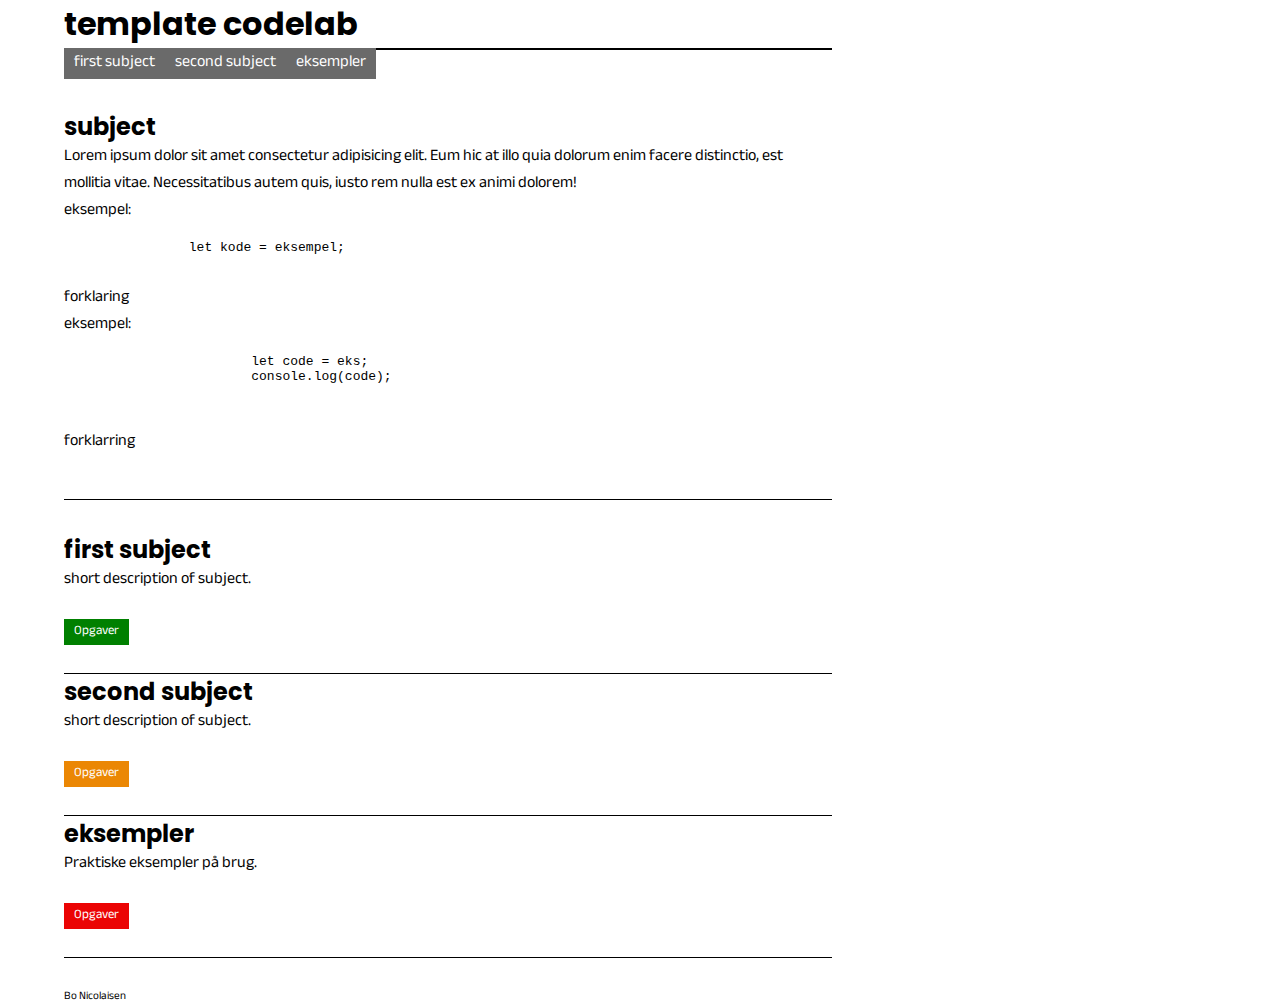
<file: index.html>
<!DOCTYPE html>
<!--[if lt IE 7]>      <html class="no-js lt-ie9 lt-ie8 lt-ie7"> <![endif]-->
<!--[if IE 7]>         <html class="no-js lt-ie9 lt-ie8"> <![endif]-->
<!--[if IE 8]>         <html class="no-js lt-ie9"> <![endif]-->
<!--[if gt IE 8]>      <html class="no-js"> <!--<![endif]-->
<html>

<head>
    <meta charset="utf-8">
    <meta http-equiv="X-UA-Compatible" content="IE=edge">
    <title>template codeLab</title>
    <meta name="description" content="">
    <meta name="viewport" content="width=device-width, initial-scale=1">
    <link rel="stylesheet" href="assets/css/template/main.css">
    <script src="assets/js/template/uvtemplate.js" defer></script>
</head>

<body>

    <header id="top">
        <h1>template codelab</h1>
        <nav id="mainMenu">
            <!-- menu generated by js from sections by id -->
        </nav>
        <article class="mainDescription">
            <h2>subject</h2>
            <p>Lorem ipsum dolor sit amet consectetur adipisicing elit. Eum hic at illo quia dolorum enim facere
                distinctio, est mollitia vitae. Necessitatibus autem quis, iusto rem nulla est ex animi dolorem!</p>
            eksempel:

            <pre>
                <code>
                let kode = eksempel;
            </code>
            </pre>

            <p>forklaring
                <br>
                eksempel:
            </p>

            <pre>
                        <code>
                        let code = eks;
                        console.log(code);

                    </code>
                    </pre>
            <p>forklarring</p><br>


        </article>

    </header>


    <section id="sectionOne">
        <h2>first subject</h2>
        <p>short description of subject.</p> <br>
        <ul class="assignmentNav">
            <li><a class="easy" href="firstPage.html">Opgaver</a></li>

        </ul>


        <footer class="sectionFooter">
            <!--   <a href="#top">back</a> -->
        </footer>

    </section>



    <section id="sectionTwo">
        <h2>second subject</h2>
        <p>short description of subject.</p> <br>

        <ul class="assignmentNav">
            <li><a class="medium" href="secondPage.html">Opgaver</a></li>

        </ul>


        <footer class="sectionFooter">
            <!--      <a href="#top">back</a> -->
        </footer>

    </section>

    <section id="sectionTwo">
        <h2>eksempler</h2>
        <p>Praktiske eksempler på brug.</p> <br>

        <ul class="assignmentNav">
            <li><a class="hard" href="examples.html">Opgaver</a></li>

        </ul>


        <footer class="sectionFooter">
            <!--      <a href="#top">back</a> -->
        </footer>

    </section>



    <footer>
        <article class="footerInfo">
            Bo Nicolaisen
        </article>
    </footer>



</body>

</html>
</file>
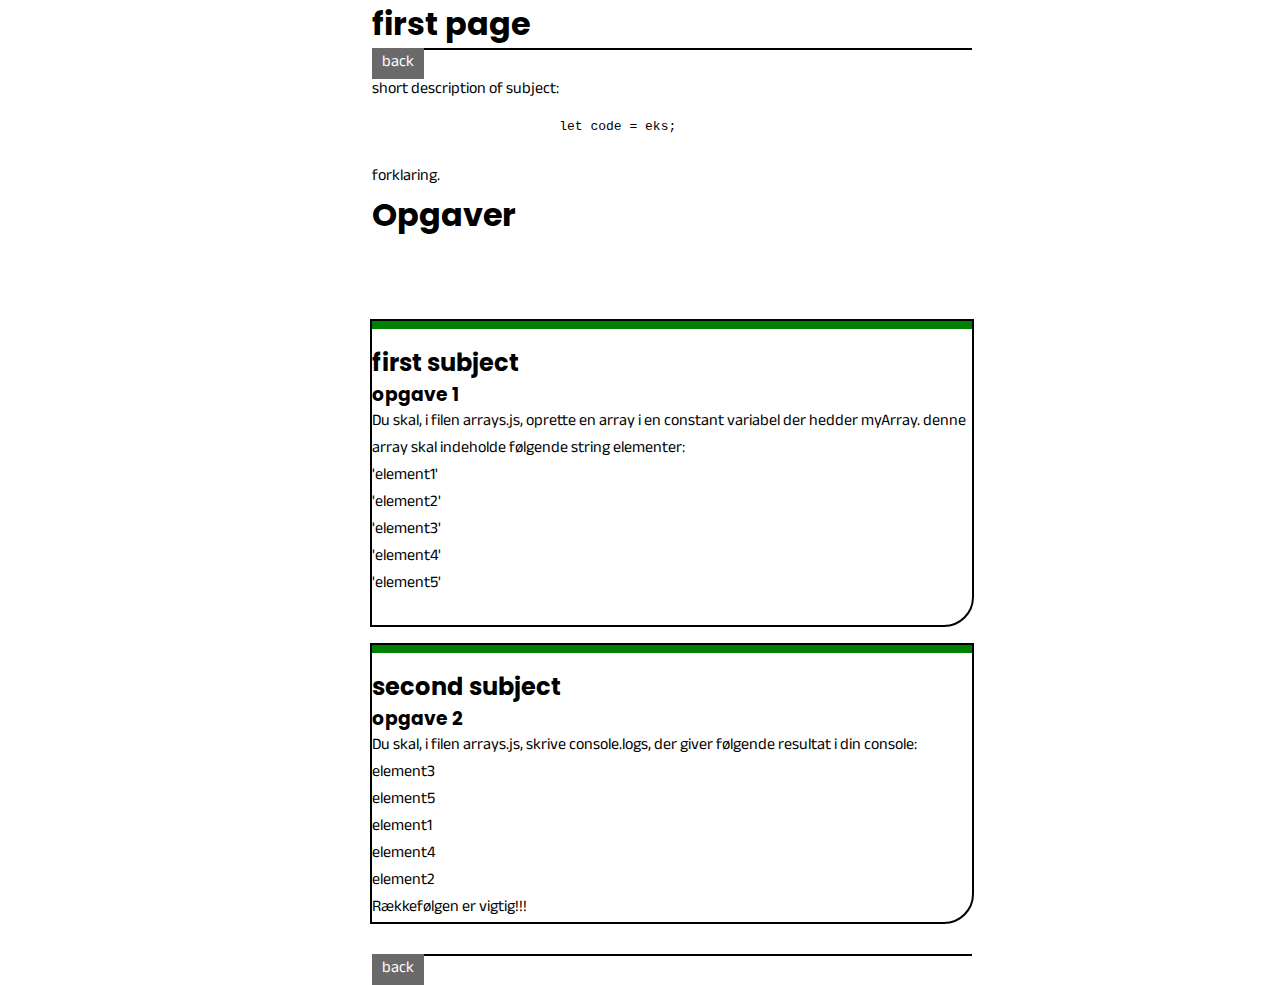
<file: firstPage.html>
<!DOCTYPE html>
<!--[if lt IE 7]>      <html class="no-js lt-ie9 lt-ie8 lt-ie7"> <![endif]-->
<!--[if IE 7]>         <html class="no-js lt-ie9 lt-ie8"> <![endif]-->
<!--[if IE 8]>         <html class="no-js lt-ie9"> <![endif]-->
<!--[if gt IE 8]>      <html class="no-js"> <!--<![endif]-->
<html>

<head>
    <meta charset="utf-8">
    <meta http-equiv="X-UA-Compatible" content="IE=edge">
    <title>First page</title>
    <meta name="description" content="">
    <meta name="viewport" content="width=device-width, initial-scale=1">
    <link rel="stylesheet" href="assets/css/template/main.css">
    <link rel="stylesheet" href="assets/css/template/site.css">
    <link rel="stylesheet" href="assets/css/opgaver/domelements.css">
    <script src="assets/js/opgaver/firstPage.js" defer></script>
</head>

<body>
    <header>

        <section class="assignmentTopSection">
            <h1>first page</h1>
            <nav>
                <a href="index.html">back</a>
            </nav>

            <p>short description of subject:</p>
            <pre>
                        <code>
                        let code = eks;
                    </code>
        </pre>

            <p>forklaring.
                <br>

            <h1>Opgaver</h1>
    </header>

    </section>

    <section class="assignmentArea">
        <header class="easy"></header>
        <h2>first subject</h2>
        <h3>opgave 1</h3>
        <p>Du skal, i filen arrays.js, oprette en array i en constant variabel der hedder myArray. denne array skal
            indeholde følgende string elementer:</p>
        <ul>
            <li>'element1'</li>
            <li>'element2'</li>
            <li>'element3'</li>
            <li>'element4'</li>
            <li>'element5'</li>
        </ul>
        <br>




    </section>


    <section class="assignmentArea">
        <header class="easy"></header>
        <h2>second subject</h2>
        <h3>opgave 2</h3>
        <p>Du skal, i filen arrays.js, skrive console.logs, der giver følgende resultat i din console:</p>
        <ul>
            <li>element3</li>
            <li>element5</li>
            <li>element1</li>
            <li>element4</li>
            <li>element2</li>
        </ul>
        <p>Rækkefølgen er vigtig!!!</p>
    </section>


    <footer>
        <nav>
            <a href="index.html">back</a>
        </nav>
    </footer>

</body>

</html>
</file>
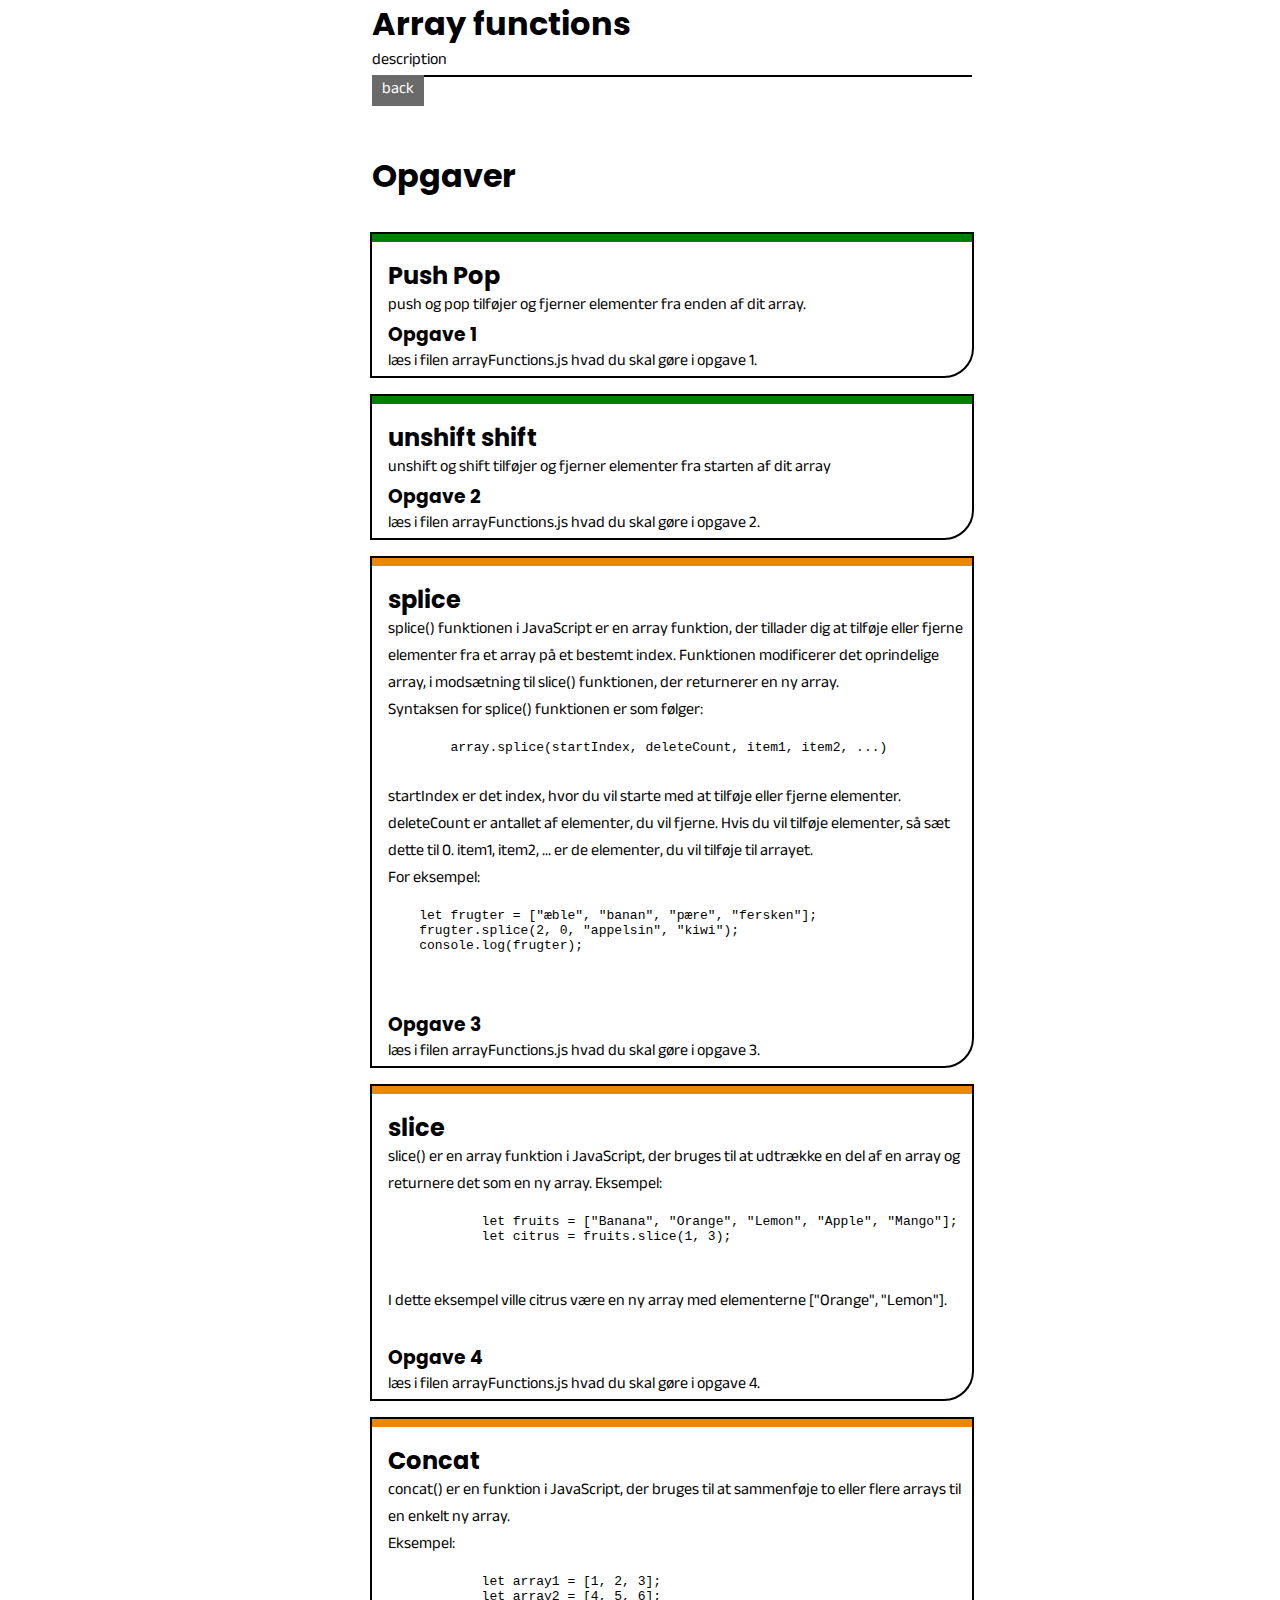
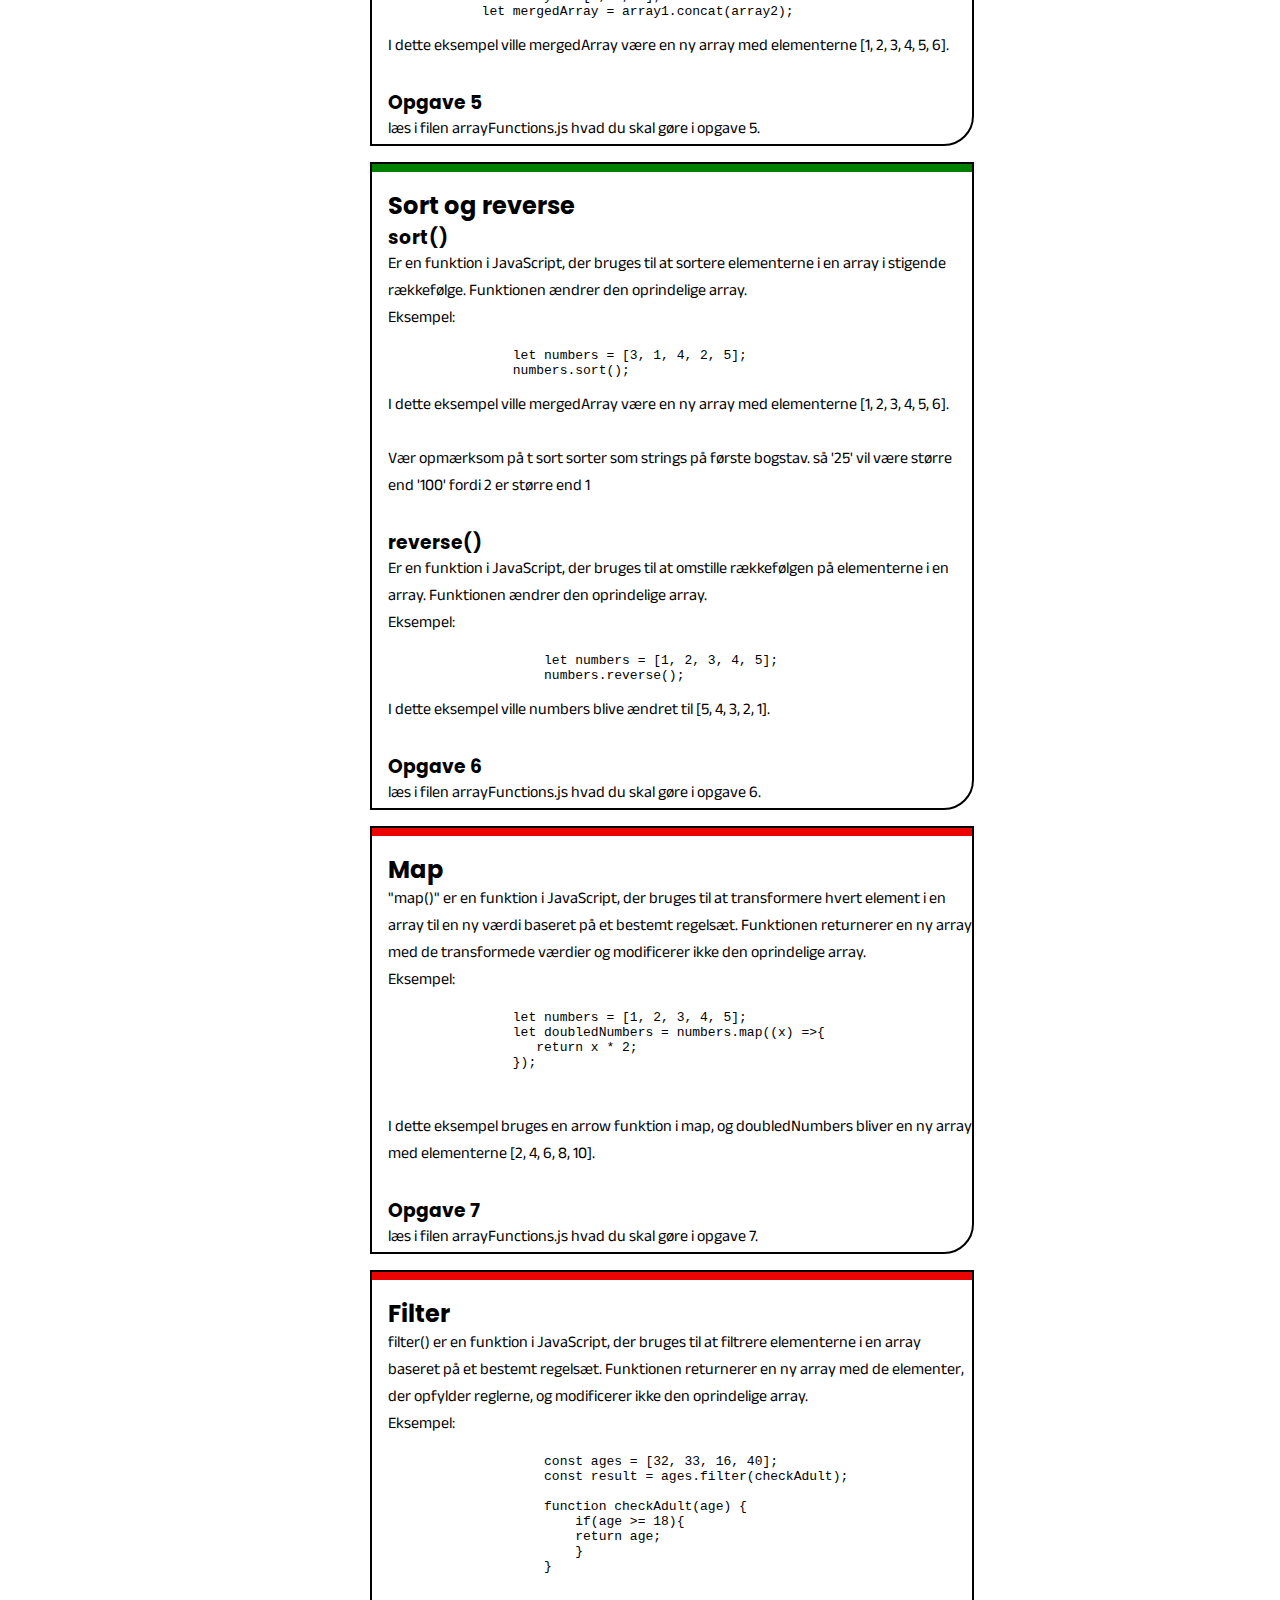
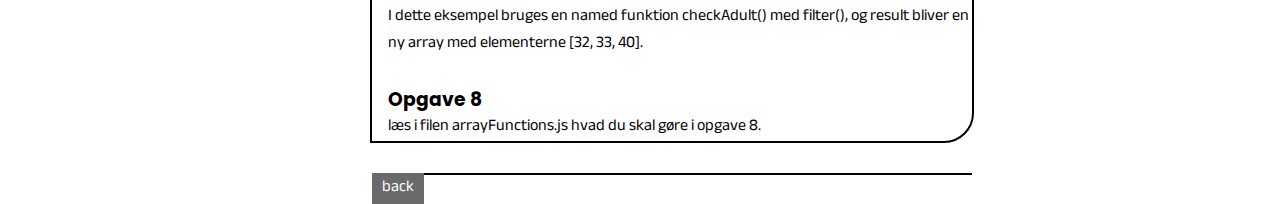
<file: secondPage.html>
<!DOCTYPE html>
<!--[if lt IE 7]>      <html class="no-js lt-ie9 lt-ie8 lt-ie7"> <![endif]-->
<!--[if IE 7]>         <html class="no-js lt-ie9 lt-ie8"> <![endif]-->
<!--[if IE 8]>         <html class="no-js lt-ie9"> <![endif]-->
<!--[if gt IE 8]>      <html class="no-js"> <!--<![endif]-->
<html>

<head>
    <meta charset="utf-8">
    <meta http-equiv="X-UA-Compatible" content="IE=edge">
    <title>second page</title>
    <meta name="description" content="">
    <meta name="viewport" content="width=device-width, initial-scale=1">
    <link rel="stylesheet" href="assets/css/template/main.css">
    <link rel="stylesheet" href="assets/css/template/site.css">
    <link rel="stylesheet" href="assets/css/opgaver/domelements.css">
    <script src="assets/js/opgaver/secondPage.js" defer></script>
</head>

<body>
    <header>

        <section class="assignmentTopSection">
            <h1>Array functions</h1>
            <p>description</p>
            <nav>
                <a href="index.html">back</a>
            </nav>

        </section>
        <h1>Opgaver</h1>
    </header>


    <section class="assignmentArea">
        <header class="easy"></header>
        <article>
            <h2>Push Pop</h2>
            <p>push og pop tilføjer og fjerner elementer fra enden af dit array.</p>
            <h3>Opgave 1</h3>
            <p>læs i filen arrayFunctions.js hvad du skal
                gøre i opgave 1. </p>
        </article>
    </section>

    <section class="assignmentArea">
        <header class="easy"></header>
        <article>
            <h2>unshift shift</h2>
            <p>unshift og shift tilføjer og fjerner elementer fra starten af dit array </p>
            <h3>Opgave 2</h3>
            <p>læs i filen arrayFunctions.js hvad
                du skal
                gøre i opgave 2.</p>
        </article>

    </section>

    <section class="assignmentArea">
        <header class="medium"></header>
        <article>

            <h2>splice</h2>
            <p>splice() funktionen i JavaScript er en array funktion, der tillader dig at tilføje eller fjerne elementer
                fra
                et array på et bestemt index. Funktionen modificerer det oprindelige array, i modsætning til slice()
                funktionen, der returnerer en ny array.
                <br>
                Syntaksen for splice() funktionen er som følger:
            </p>

            <pre><code>
        array.splice(startIndex, deleteCount, item1, item2, ...)
    
    </code></pre>
            <p>startIndex er det index, hvor du vil starte med at tilføje eller fjerne elementer.
                deleteCount er antallet af elementer, du vil fjerne. Hvis du vil tilføje elementer, så sæt dette til 0.
                item1, item2, ... er de elementer, du vil tilføje til arrayet.
                <br>
                For eksempel:
            </p>
            <pre><code>
    let frugter = ["æble", "banan", "pære", "fersken"];
    frugter.splice(2, 0, "appelsin", "kiwi");
    console.log(frugter);
    
    </code></pre><br>
            <h3>Opgave 3</h3>
            <p>læs i filen arrayFunctions.js hvad du skal gøre i opgave 3. </p>
        </article>
    </section>

    <section class="assignmentArea">
        <header class="medium"></header>
        <article>
            <h2>slice</h2>
            <p>slice() er en array funktion i JavaScript, der bruges til at udtrække en del af en array og returnere det
                som
                en ny array.
                Eksempel:</p>
            <pre><code>
            let fruits = ["Banana", "Orange", "Lemon", "Apple", "Mango"];
            let citrus = fruits.slice(1, 3);
            
                
                </code></pre>
            <p>I dette eksempel ville citrus være en ny array med elementerne ["Orange", "Lemon"].</p>
            <br>
            <h3>Opgave 4</h3>
            <p>læs i filen arrayFunctions.js hvad du skal gøre i opgave 4. </p>
        </article>
    </section>

    <section class="assignmentArea">
        <header class="medium"></header>
        <article>
            <h2>Concat</h2>
            <p>concat() er en funktion i JavaScript, der bruges til at sammenføje to eller flere arrays til en enkelt ny
                array.
                <br>
                Eksempel:
            </p>
            <pre><code>
            let array1 = [1, 2, 3];
            let array2 = [4, 5, 6];
            let mergedArray = array1.concat(array2);
            </code></pre>
            <p>I dette eksempel ville mergedArray være en ny array med elementerne [1, 2, 3, 4, 5, 6].</p>
            <br>
            <h3>Opgave 5</h3>
            <p>læs i filen arrayFunctions.js hvad du skal gøre i opgave 5. </p>
        </article>
    </section>

    <section class="assignmentArea">
        <header class="easy"></header>
        <article>
            <h2>Sort og reverse</h2>
            <h3>sort()</h3>
            <p>Er en funktion i JavaScript, der bruges til at sortere elementerne i en array i stigende rækkefølge.
                Funktionen
                ændrer den oprindelige array.
                <br>
                Eksempel:
            </p>
            <pre><code>
                let numbers = [3, 1, 4, 2, 5];
                numbers.sort();
                </code></pre>
            <p>I dette eksempel ville mergedArray være en ny array med elementerne [1, 2, 3, 4, 5, 6].</p><br>
            <p>Vær opmærksom på t sort sorter som strings på første bogstav. så '25' vil være større end '100' fordi 2
                er
                større end 1</p>
            <br>
            <h3>reverse()</h3>
            <p>Er en funktion i JavaScript, der bruges til at omstille rækkefølgen på elementerne i en array. Funktionen
                ændrer den
                oprindelige array.
                <br>
                Eksempel:
            </p>
            <pre><code>
                    let numbers = [1, 2, 3, 4, 5];
                    numbers.reverse();
                        </code></pre>
            <p>I dette eksempel ville numbers blive ændret til [5, 4, 3, 2, 1].</p><br>
            <h3>Opgave 6</h3>
            <p>læs i filen arrayFunctions.js hvad du skal gøre i opgave 6. </p>
        </article>
    </section>

    <section class="assignmentArea">
        <header class="hard"></header>
        <article>
            <h2>Map</h2>
            <p>"map()" er en funktion i JavaScript, der bruges til at transformere hvert element i en array til en ny
                værdi baseret på
                et bestemt regelsæt. Funktionen returnerer en ny array med de transformede værdier og modificerer ikke
                den oprindelige
                array.
                <br>
                Eksempel:
            </p>
            <pre><code>
                let numbers = [1, 2, 3, 4, 5];
                let doubledNumbers = numbers.map((x) =>{
                   return x * 2;
                });

                
                    </code></pre>
            <p>I dette eksempel bruges en arrow funktion i map, og doubledNumbers bliver en ny array med
                elementerne [2, 4, 6, 8, 10].</p>
            <br>
            <h3>Opgave 7</h3>
            <p>læs i filen arrayFunctions.js hvad du skal gøre i opgave 7. </p>
        </article>
    </section>

    <section class="assignmentArea">
        <header class="hard"></header>
        <article>
            <h2>Filter</h2>
            <p>filter() er en funktion i JavaScript, der bruges til at filtrere elementerne i en array baseret på et
                bestemt regelsæt.
                Funktionen returnerer en ny array med de elementer, der opfylder reglerne, og modificerer ikke den
                oprindelige array.
                <br>
                Eksempel:
            </p>
            <pre><code>
                    const ages = [32, 33, 16, 40];
                    const result = ages.filter(checkAdult);
                    
                    function checkAdult(age) {
                        if(age >= 18){
                        return age;
                        }
                    }

                        </code></pre>
            <p>I dette eksempel bruges en named funktion checkAdult() med filter(), og result bliver en ny array med
                elementerne [32, 33, 40].</p>
            <br>
            <h3>Opgave 8</h3>
            <p>læs i filen arrayFunctions.js hvad du skal gøre i opgave 8. </p>
        </article>
    </section>






    <footer>
        <nav>
            <a href="index.html">back</a>
        </nav>
    </footer>

</body>

</html>
</file>
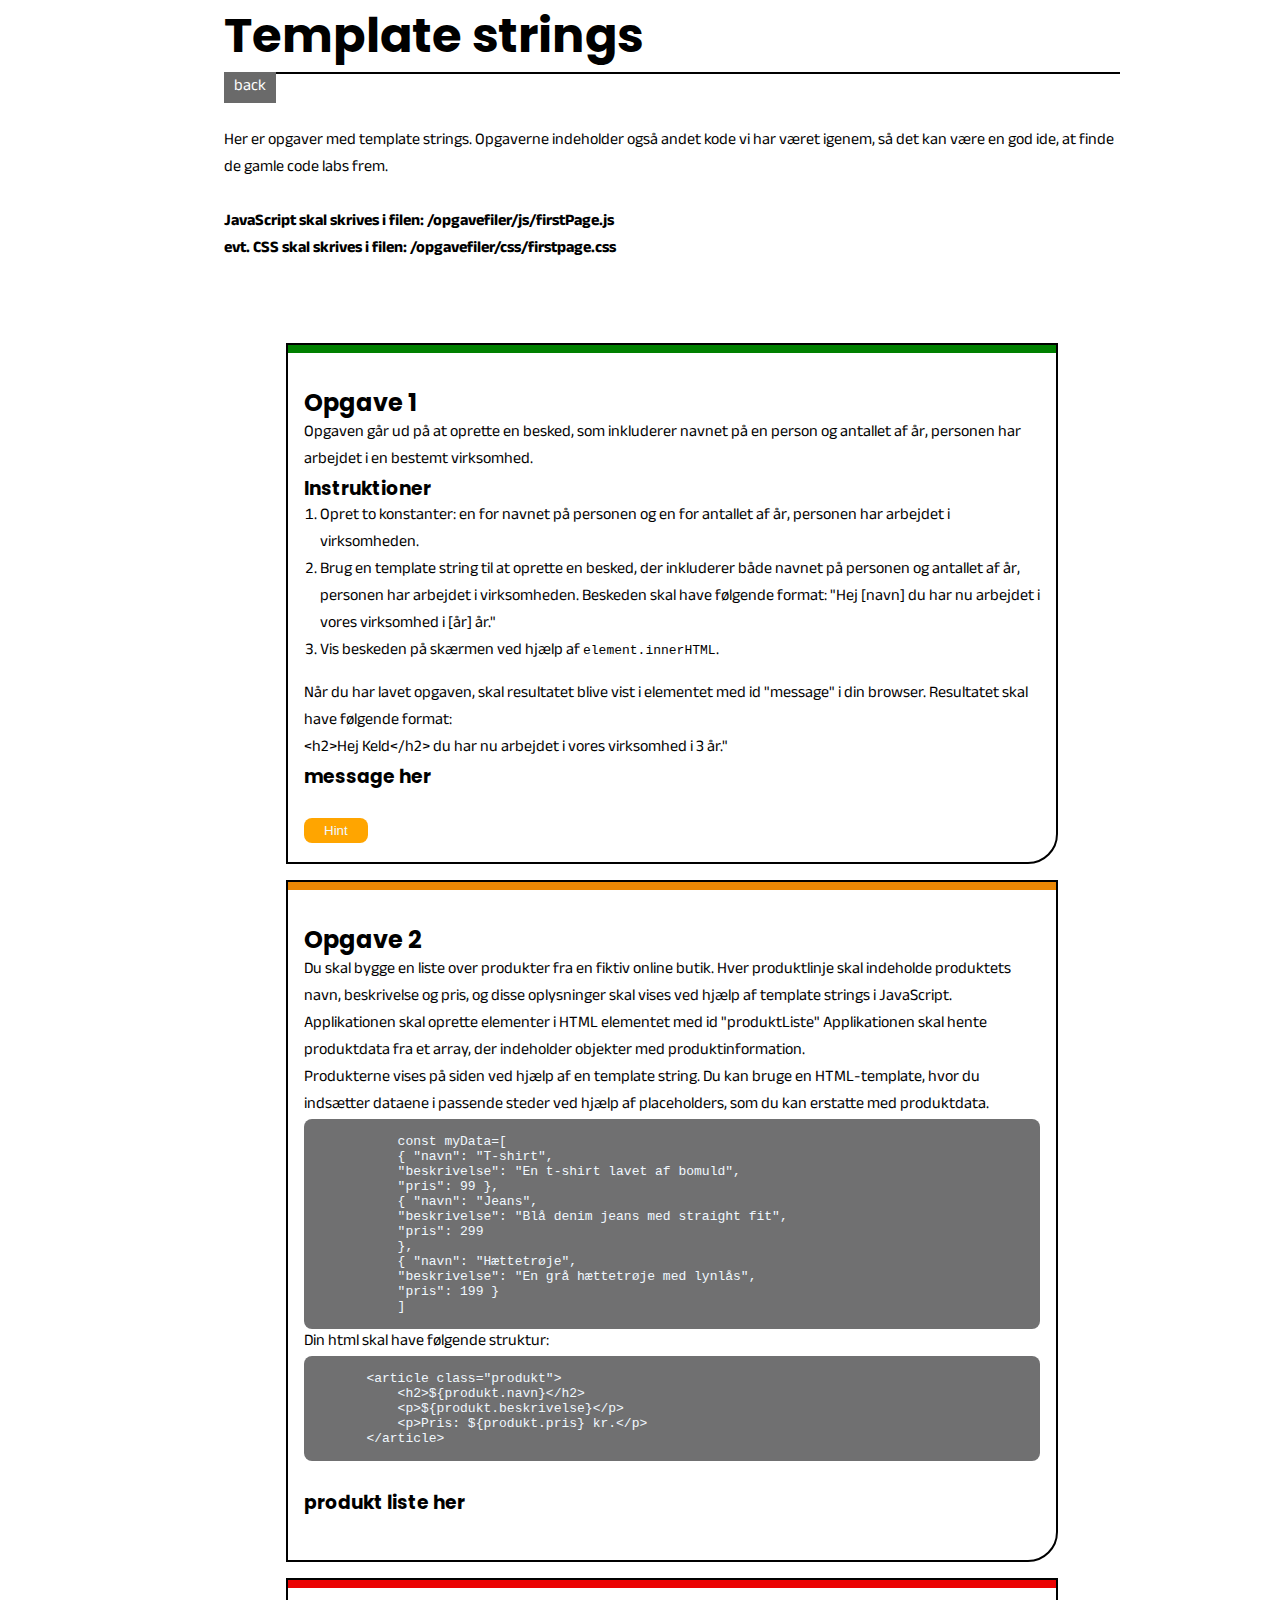
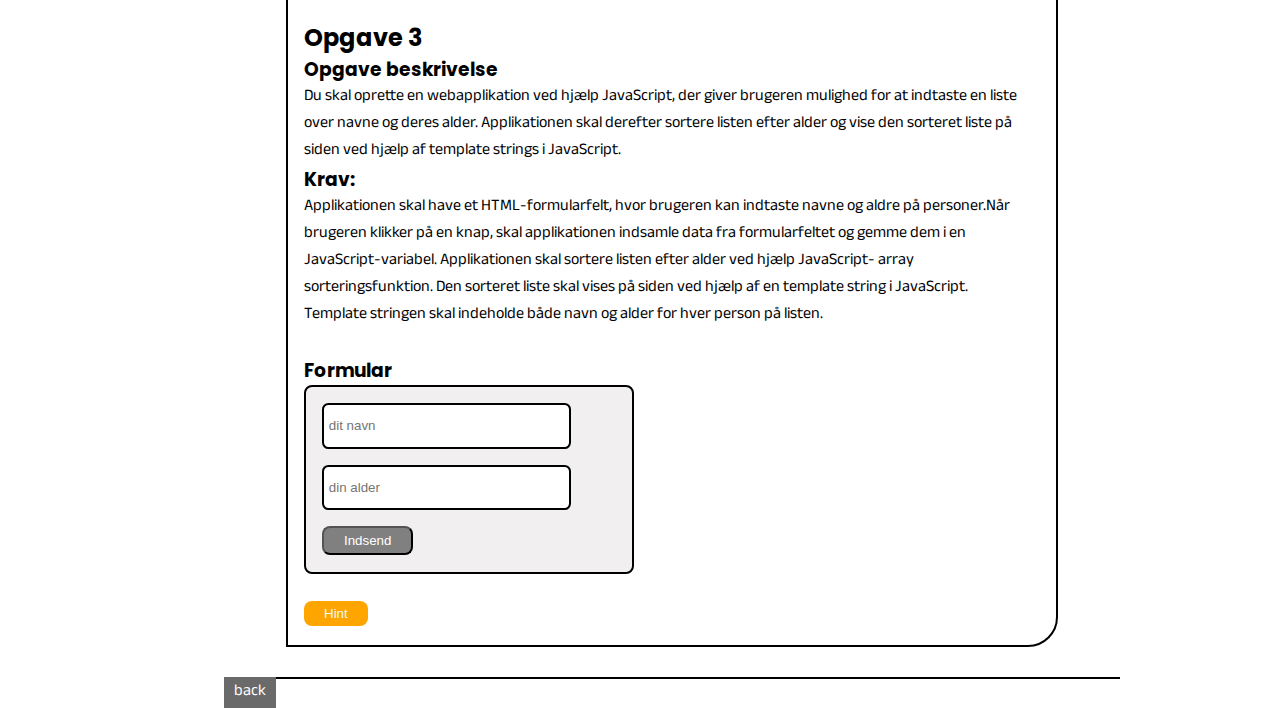
<file: assets/pages/firstPage.html>
<!DOCTYPE html>
<!--[if lt IE 7]>      <html class="no-js lt-ie9 lt-ie8 lt-ie7"> <![endif]-->
<!--[if IE 7]>         <html class="no-js lt-ie9 lt-ie8"> <![endif]-->
<!--[if IE 8]>         <html class="no-js lt-ie9"> <![endif]-->
<!--[if gt IE 8]>      <html class="no-js"> <!--<![endif]-->
<html>

<head>
    <meta charset="utf-8">
    <meta http-equiv="X-UA-Compatible" content="IE=edge">
    <title>Template strings codelab</title>
    <meta name="description" content="">
    <meta name="viewport" content="width=device-width, initial-scale=1">
    <link rel="stylesheet" href="../css/main.css">
    <link rel="stylesheet" href="../css/assignmentPage.css">
    <script src="../js/assignmentpage.js" defer></script>

    <link rel="stylesheet" href="../../opgavefiler/css/firstpage.css">
    <script src="../../opgavefiler/js/firstPage.js" defer></script>
</head>

<body>
    <header>
        <section class="assignmentTopSection">
            <h1>Template strings</h1>
            <nav>
                <a href="../../index.html">back</a>
            </nav>
            <br>
            <p>Her er opgaver med template strings. Opgaverne indeholder også andet kode vi har været igenem, så det kan
                være en god ide, at finde de gamle code labs frem.</p>
            <br>

            <strong>
                <p>JavaScript skal skrives i filen: /opgavefiler/js/firstPage.js </p>
                <p>evt. CSS skal skrives i filen: /opgavefiler/css/firstpage.css </p>
            </strong>


    </header>
    </section>
    <section class="assignmentArea">
        <header class="easy"></header>
        <article>
            <h2>Opgave 1</h2>
            <p>
                Opgaven går ud på at oprette en besked, som inkluderer navnet på en person og antallet af år,
                personen
                har
                arbejdet
                i en bestemt virksomhed.
            </p>
            <h3>Instruktioner</h3>
            <ol>
                <li>Opret to konstanter: en for navnet på personen og en for antallet af år, personen har arbejdet i
                    virksomheden.
                </li>
                <li>Brug en template string til at oprette en besked, der inkluderer både navnet på personen og
                    antallet
                    af år, personen har arbejdet i virksomheden. Beskeden skal have følgende format: "Hej [navn] du har
                    nu arbejdet i vores virksomhed i [år] år."</li>
                <li>Vis beskeden på skærmen ved hjælp af <code>element.innerHTML</code>.</li>
            </ol>
            <p>
                Når du har lavet opgaven, skal resultatet blive vist i elementet med id "message" i din browser.
                Resultatet skal have følgende
                format: <br> &lt;h2&gt;Hej Keld&lt;/h2&gt; du har nu arbejdet i vores virksomhed i 3 år."
            </p>
            <h3>message her</h3>
            <div id="message"></div>
            <br>
            <button class="hintbutton">Hint</button>
            <div class="hint">

                <pre><code>
        const navn = "Alice";
        const aarIvirksomhed = 3;
        const besked = `Hej ${navn}
        du har arbejdet i vores virksomhed i ${aarIvirksomhed} år.`;
        console.log(besked);
    </code></pre>
            </div>
        </article>



    </section>


    <section class="assignmentArea">
        <header class="medium"></header>
        <article>
            <h2>Opgave 2</h2>
            <p>
                Du skal bygge en liste over produkter fra en fiktiv online butik. Hver produktlinje skal
                indeholde produktets navn, beskrivelse og pris, og disse oplysninger skal vises ved hjælp af template
                strings i JavaScript.
                <br>
                Applikationen skal oprette elementer i HTML elementet med id "produktListe"
                Applikationen skal hente produktdata fra et array, der indeholder objekter med
                produktinformation.
                <br>
                Produkterne vises på siden ved hjælp af en template string. Du kan bruge en HTML-template, hvor du
                indsætter dataene i passende steder ved hjælp af placeholders, som du kan erstatte med produktdata.
            </p>
            <pre><code>
            const myData=[
            { "navn": "T-shirt",
            "beskrivelse": "En t-shirt lavet af bomuld",
            "pris": 99 },
            { "navn": "Jeans",
            "beskrivelse": "Blå denim jeans med straight fit",
            "pris": 299
            },
            { "navn": "Hættetrøje",
            "beskrivelse": "En grå hættetrøje med lynlås",
            "pris": 199 }
            ]             
        </code></pre>

            Din html skal have følgende struktur: <br>
            <pre><code>
        &lt;article class="produkt"&gt;
            &lt;h2&gt;${produkt.navn}&lt;/h2&gt;
            &lt;p&gt;${produkt.beskrivelse}&lt;/p&gt;
            &lt;p&gt;Pris: ${produkt.pris} kr.&lt;/p&gt;
        &lt;/article&gt;
    </code></pre>
            <br>
            <h3>produkt liste her</h3>
            <div id="produktListe"></div>
            <br>
        </article>
    </section>

    <section class="assignmentArea">
        <header class="hard"></header>
        <article>
            <h2>Opgave 3</h2>
            <h3>Opgave beskrivelse</h3>
            <p>
                Du skal oprette en webapplikation ved hjælp JavaScript, der giver brugeren mulighed for
                at indtaste en liste over navne og deres alder. Applikationen skal derefter sortere listen efter alder
                og vise den sorteret liste på siden ved hjælp af template strings i JavaScript.
            </p>

            <h3>Krav:</h3>
            <p>
                Applikationen skal have et HTML-formularfelt, hvor brugeren kan indtaste navne og aldre på personer.Når
                brugeren klikker på en knap, skal applikationen indsamle data fra formularfeltet og gemme dem i en
                JavaScript-variabel.
                Applikationen skal sortere listen efter alder ved hjælp JavaScript- array sorteringsfunktion. Den
                sorteret liste skal vises på siden ved hjælp af en template string i JavaScript. <br>
                Template stringen skal indeholde både navn og alder for hver person på listen.
            </p>
            <br>
            <h3>Formular</h3>
            <form id="formular">

                <input type="text" name="navn" id="" placeholder="dit navn">
                <input type="text" name="alder" id="" placeholder="din alder">
                <button id="indsend-knap">Indsend</button>


            </form>
            <div id="person-liste"></div>

            <br>
            <button class="hintbutton">Hint</button>

            <div class="hint">

                <h3>Eksempelkode:</h3>
                <p>
                    Her er et eksempel på, hvordan du kan hente data fra en form, oprette en sorteringsfunktion i
                    JavaScript og bruge en
                    template string til at vise den sorterede liste på siden:
                </p>
                <pre>
    <code>
        // array med person data
        const myPersons = [];

        // find form elementer
        const myForm = document.getElementById('formular');
        const submitButton = document.getElementById('indsend-knap');
        const personList = document.getElementById('person-liste');

        // submit button event listner med arrow function
        submitButton.addEventListener('click', (event) => {
        event.preventDefault();
        const myFormFelter = myForm.querySelectorAll('input');

        /* push resultatet fra formen ind på myPersons.
        vi ved der er 2 elementer derfor direkte adressering ved hjælp af []
        */
        myPersons.push({
        navn: myFormFelter[0].value,
        alder: myFormFelter[1].value,
        });
        
        // Sorter listen efter alder og vis den på siden
        const sorteretMyPersons = sorterEfterAlder(myPersons);
        showList(sorteretMyPersons);
        });

        // view code
        function showList(sorteretMyPersons) {
        let html = '';
        sorteretMyPersons.map((person) => {
        // html template.
        html += `&lt;li&gt;${person.navn} er ${person.alder} år gammel.&lt;/li&gt;`;
        });
        personList.innerHTML = html;
        }

        // Funktion til at sortere listen efter alder
        function sorterEfterAlder(myPersons) {
        return myPersons.sort((a, b) => a.alder - b.alder);
        }
    </code>
</pre>
            </div>
        </article>
    </section>


    <footer>
        <nav>
            <a href="../../index.html">back</a>
        </nav>
    </footer>

</body>

</html>
</file>
<file: assets/css/template/main.css>
@import url("https://fonts.googleapis.com/css2?family=Anek+Devanagari&family=Poppins:wght@500&display=swap");

* {
  margin: 0px;
  padding: 0px;
}

body {
  font-family: "Anek Devanagari", sans-serif;
  margin-left: 4em;
  width: 60%;
}

h1,
h2,
h3,
h4,
h5,
h6 {
  font-family: "Poppins", sans-serif;
}

.mainDescription {
  margin-bottom: 2em;
  margin-top: 2em;
  padding-bottom: 1em;
  border-bottom: 1px solid black;
}

.mainDescription ul {
  margin-left: 2em;
  margin-bottom: 1em;
  margin-top: 1em;
}

/*menu style */
nav {
  border-top: 2px solid black;
}

footer {
  margin-top: 30px;
}

ul {
  margin: 0;
  padding: 0;
}

nav li,
.assignmentNav li {
  display: inline-block;
}

a {
  text-decoration: none;
  color: white;

  background-color: rgb(106, 106, 106);
  padding: 2px 10px;
}

a:hover {
  background-color: rgb(128, 26, 26);
  color: white;
}

/* back button*/

.sectionFooter {
  border-top: none;
  border-bottom: 1px solid black;
}

.sectionFooter a {
  color: white;
  background-color: rgb(106, 106, 106);
  text-decoration: none;

  padding: 0px 10px;
}

.sectionFooter a:hover {
  background-color: rgb(128, 26, 26);
  color: white;
}

.footerInfo {
  font-size: 0.7rem;
}

.assignmentNav {
  font-size: 0.8rem;
}

.easy {
  background-color: green;
}

.medium {
  background-color: rgb(235, 135, 4);
}

.hard {
  background-color: rgb(235, 4, 4);
}

.extreme {
  background-color: rgb(0, 0, 0);
}
</file>
<file: assets/css/template/site.css>
@import url("https://fonts.googleapis.com/css2?family=Anek+Devanagari&family=Poppins:wght@500&display=swap");

body {
  margin-left: 2em;
  width: 100%;
  min-width: 400px;
  display: flex;
  align-items: center;
  flex-direction: column;
}

header {
  width: 600px;
  margin-bottom: 1em;
}

.assignmentTopSection {
  margin-bottom: 3em;
}

.assignmentArea {
  margin-top: 1rem;
  width: 600px;
  border: 2px solid black;
  border-radius: 0pc 0px 30px 0px;
  overflow: hidden;
}
.assignmentArea article {
  padding-left: 1rem;
}

button {
  padding: 5px 20px;
  color: white;
  background-color: grey;
  border-radius: 0.5rem;
}

.easy {
  height: 0.5em;
  /* border-bottom: 2px solid black; */
}

.medium {
  height: 0.5em;
  /*  border-bottom: 2px solid black; */
}

.hard {
  height: 0.5em;
  /*  border-bottom: 2px solid black; */
}

.extreme {
  height: 0.5em;

  /*  border-bottom: 2px solid black; */
}

footer {
  width: 600px;
}
</file>
<file: assets/css/opgaver/domelements.css>
.myFigure {
  width: 100px;
  height: 100px;
  border-radius: 50%;
  text-align: center;
  color: white;

  display: flex;
  align-items: center;
  justify-content: center;
  flex-direction: column;
  margin: 20px;
}

#redFigure {
  background-color: red;
}
#yellowFigure {
  background-color: rgb(255, 234, 3);
}

.purpleFigures {
  background-color: rgb(251, 0, 255);
}
</file>
<file: assets/css/main.css>
@import url("https://fonts.googleapis.com/css2?family=Anek+Devanagari&family=Poppins:wght@500&display=swap");

* {
  margin: 0px;
  padding: 0px;
}

body {
  font-family: "Anek Devanagari", sans-serif;
  margin-left: 4em;
  width: 60%;
}

h1,
h2,
h3,
h4,
h5,
h6 {
  font-family: "Poppins", sans-serif;
}

h1 {
  font-size: 3rem;
}

.mainDescription {
  margin-bottom: 2em;
  margin-top: 2em;
  padding-bottom: 1em;
  border-bottom: 1px solid black;
}

.mainDescription ul {
  margin-left: 2em;
  margin-bottom: 1em;
  margin-top: 1em;
}

/*menu style */
nav {
  border-top: 2px solid black;
}

footer {
  margin-top: 30px;
}

ul {
  margin: 0;
  padding: 0;
}

nav li,
.assignmentNav li {
  display: inline-block;
}

a {
  text-decoration: none;
  color: white;

  background-color: rgb(106, 106, 106);
  padding: 2px 10px;
}

a:hover {
  background-color: rgb(128, 26, 26);
  color: white;
}

/* back button*/

.sectionFooter {
  border-top: none;
  border-bottom: 1px solid black;
}

.sectionFooter a {
  color: white;
  background-color: rgb(106, 106, 106);
  text-decoration: none;

  padding: 0px 10px;
}

.sectionFooter a:hover {
  background-color: rgb(128, 26, 26);
  color: white;
}

.footerInfo {
  font-size: 0.7rem;
}

.assignmentNav {
  font-size: 0.8rem;
}

.easy {
  background-color: green;
}

.medium {
  background-color: rgb(235, 135, 4);
}

.hard {
  background-color: rgb(235, 4, 4);
}

.extreme {
  background-color: rgb(0, 0, 0);
}
</file>
<file: assets/css/assignmentPage.css>
@import url("https://fonts.googleapis.com/css2?family=Anek+Devanagari&family=Poppins:wght@500&display=swap");

body {
  margin-left: 2em;
  width: 100%;
  min-width: 400px;
  display: flex;
  align-items: center;
  flex-direction: column;
}

header {
  width: 70%;
  margin-bottom: 1em;
}

.assignmentTopSection {
  margin-bottom: 3em;
}

.assignmentArea {
  margin-top: 1rem;
  width: 60%;
  min-width: 600px;
  border: 2px solid black;
  border-radius: 0pc 0px 30px 0px;
  overflow: hidden;
}

.assignmentArea header {
  width: 100%;
  margin-bottom: 1em;
}
.assignmentArea article {
  padding: 1rem;
}

.assignmentArea ol,
ul {
  padding-left: 1rem;
  padding-bottom: 1rem;
}

button {
  padding: 5px 20px;
  color: white;
  background-color: grey;
  border-radius: 0.5rem;
}

.easy {
  height: 0.5em;
  /* border-bottom: 2px solid black; */
}

.medium {
  height: 0.5em;
  /*  border-bottom: 2px solid black; */
}

.hard {
  height: 0.5em;
  /*  border-bottom: 2px solid black; */
}

.extreme {
  height: 0.5em;

  /*  border-bottom: 2px solid black; */
}

footer {
  width: 70%;
}

.hintbutton {
  color: aliceblue;
  background-color: orange;
  border: none;
}
.hint {
  display: none;
}

pre {
  background-color: rgb(112, 112, 113);
  color: aliceblue;
  overflow-x: auto;
  tab-size: 1;
  border-radius: 0.5rem;
}
</file>
<file: opgavefiler/css/firstpage.css>
/* opgave 1
du må erne style din message :)
*/

/*opgave 2*/
#produktListe {
  display: flex;
  flex-wrap: wrap;
  gap: 20px;
}

.produkt {
  border: 1px solid #ccc;
  padding: 10px;
  width: 90%;
}

/*opgave 3*/
form {
  width: 40%;
  background-color: #f1efef;
  border: 2px solid black;
  border-radius: 0.5rem;
  padding: 1rem;
}
form input {
  height: 2rem;
  padding: 0.3rem;
  margin-bottom: 1rem;
  width: 80%;
  background-color: #ffffff;
  border: 2px solid black;
  border-radius: 0.4rem;
}
</file>
